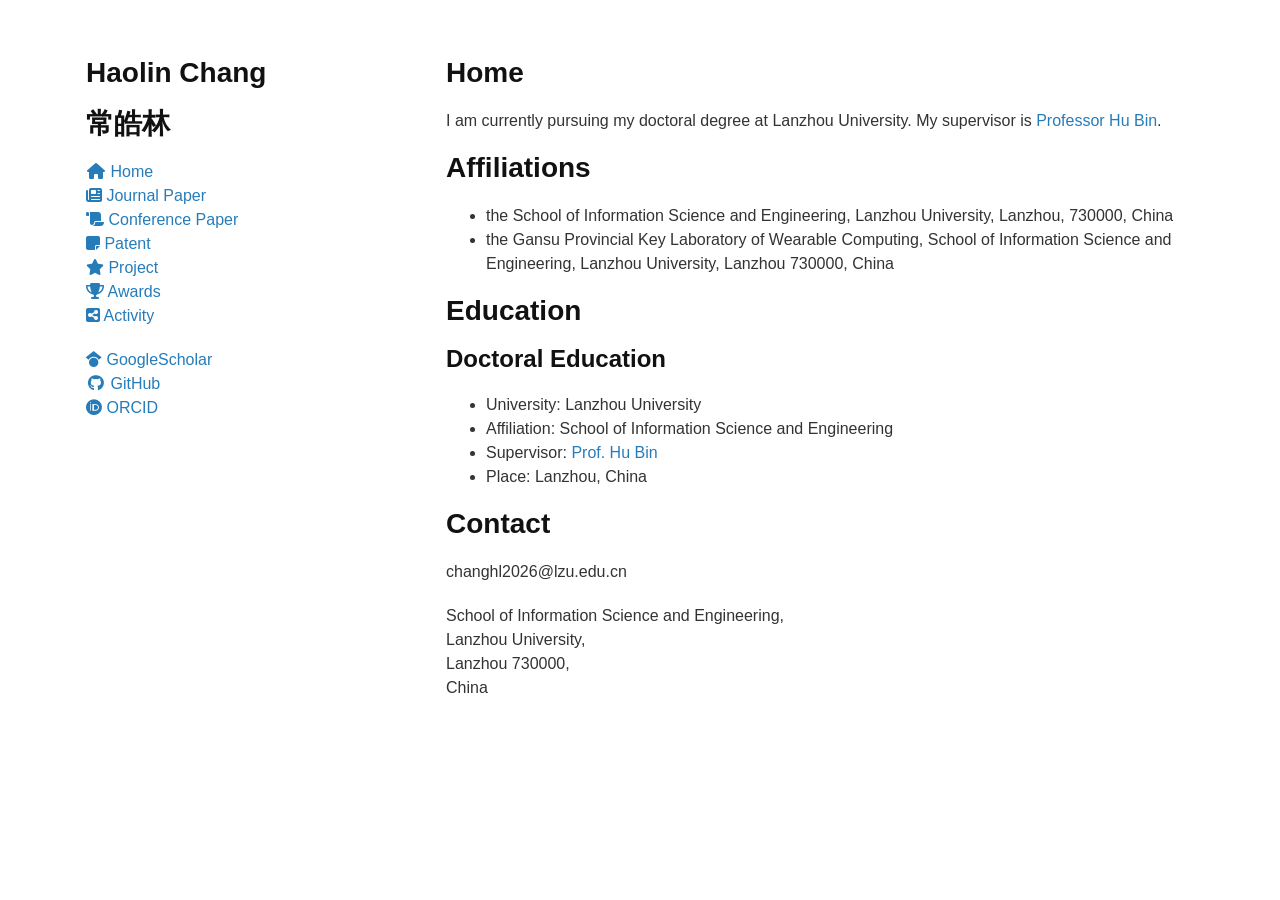
<file: index.html>
<!doctype html>
<html lang="en-US">
  <head>
    <meta charset="utf-8">
    <meta http-equiv="X-UA-Compatible" content="chrome=1">

    <title>Home | Haolin Chang</title>
    <meta name="description" content="My Home Page">
    <meta name="viewport" content="width=device-width">

    <link rel="stylesheet" href="assets/css/style.css">
    <link rel="stylesheet" href="https://cdnjs.cloudflare.com/ajax/libs/font-awesome/6.5.2/css/all.min.css">
  </head>
  <body>
    <div class="wrapper">
      <header>
        <div class="title">
          <h1><a class="nohover" href="index.html">Haolin Chang</a></h1>
          <h1><a class="nohover" href="index.html">常皓林</a></h1>
        </div>

        <!-- TODO: 如需在侧边栏显示导师/单位信息,取消下面注释并替换为你的真实信息 -->
        <!--
        <div class="author-info">
          <p class="author-names">
            Supervisor:<a href="https://导师主页链接">导师姓名</a>
          </p>
          <p class="author-affiliations">
            <a href="https://实验室主页链接">实验室英文全称,<br>所属单位,<br>China</a><br><br>
            <a href="https://学院主页链接">学院英文名称,<br>学校英文名称,<br>China</a>
          </p>
        </div>
        -->

        <input id="main-menu-checkbox" class="main-menu-checkbox" type="checkbox">
        <label for="main-menu-checkbox" class="menu-toggle"><i class="fas fa-bars fa-fw"></i></label>
        <nav class="main-menu" role="navigation">
          <label for="main-menu-checkbox" class="main-menu-close"><i class="fas fa-times fa-fw"></i></label>
          <div class="subpage-links">
            <a class="icon-link" href="index.html"><div class="link-button"><i class="fas fa-home fa-fw"></i><span class="icon-text">&nbsp;Home</span></div></a>
            <a class="icon-link" href="journal.html"><div class="link-button"><i class="fa-solid fa-newspaper"></i><span class="icon-text">&nbsp;Journal Paper</span></div></a>
            <a class="icon-link" href="conference.html"><div class="link-button"><i class="fa-solid fa-scroll"></i><span class="icon-text">&nbsp;Conference Paper</span></div></a>
            <a class="icon-link" href="patent.html"><div class="link-button"><i class="fa-solid fa-note-sticky"></i><span class="icon-text">&nbsp;Patent</span></div></a>
            <a class="icon-link" href="project.html"><div class="link-button"><i class="fa-solid fa-star"></i><span class="icon-text">&nbsp;Project</span></div></a>
            <a class="icon-link" href="award.html"><div class="link-button"><i class="fa-solid fa-trophy"></i><span class="icon-text">&nbsp;Awards</span></div></a>
            <a class="icon-link" href="activity.html"><div class="link-button"><i class="fa-solid fa-square-share-nodes"></i><span class="icon-text">&nbsp;Activity</span></div></a>
          </div>

          <div class="external-links">
            <!-- TODO: 替换为你的 Google Scholar 主页链接 -->
            <a class="icon-link" href="#"><div class="link-button"><i class="fa-brands fa-google-scholar"></i><span class="icon-text">&nbsp;GoogleScholar</span></div></a>
            <a class="icon-link" href="https://github.com/Aurora-cc99"><div class="link-button"><i class="fab fa-github fa-fw"></i><span class="icon-text">&nbsp;GitHub</span></div></a>
            <a class="icon-link" href="https://orcid.org/0009-0004-9969-9006"><div class="link-button"><i class="fa-brands fa-orcid"></i><span class="icon-text">&nbsp;ORCID</span></div></a>
          </div>
        </nav>
      </header>
      <section>

      <h1 id="home">Home</h1>

      <p>I am currently pursuing my doctoral degree at Lanzhou University. My supervisor is <a href="https://uais.lzu.edu.cn/?p=959">Professor Hu Bin</a>.</p>

      <h1 id="affiliations">Affiliations</h1>

      <ul>
        <li>the School of Information Science and Engineering, Lanzhou University, Lanzhou, 730000, China</li>
        <li>the Gansu Provincial Key Laboratory of Wearable Computing, School of Information Science and Engineering, Lanzhou University, Lanzhou 730000, China</li>
      </ul>

      <h1 id="education">Education</h1>

      <h2 id="doctoral-education">Doctoral Education</h2>
      <ul>
        <li>University: Lanzhou University</li>
        <li>Affiliation: School of Information Science and Engineering</li>
        <li>Supervisor: <a href="https://uais.lzu.edu.cn/?p=959">Prof. Hu Bin</a></li>
        <li>Place: Lanzhou, China</li>
      </ul>

      <h1 id="contact">Contact</h1>
      <p>changhl2026@lzu.edu.cn</p>

      <p>School of Information Science and Engineering,<br>
      Lanzhou University,<br>
      Lanzhou 730000,<br>
      China</p>

      </section>
    </div>
    <script src="assets/js/scale.fix.js"></script>
  </body>
</html>
</file>
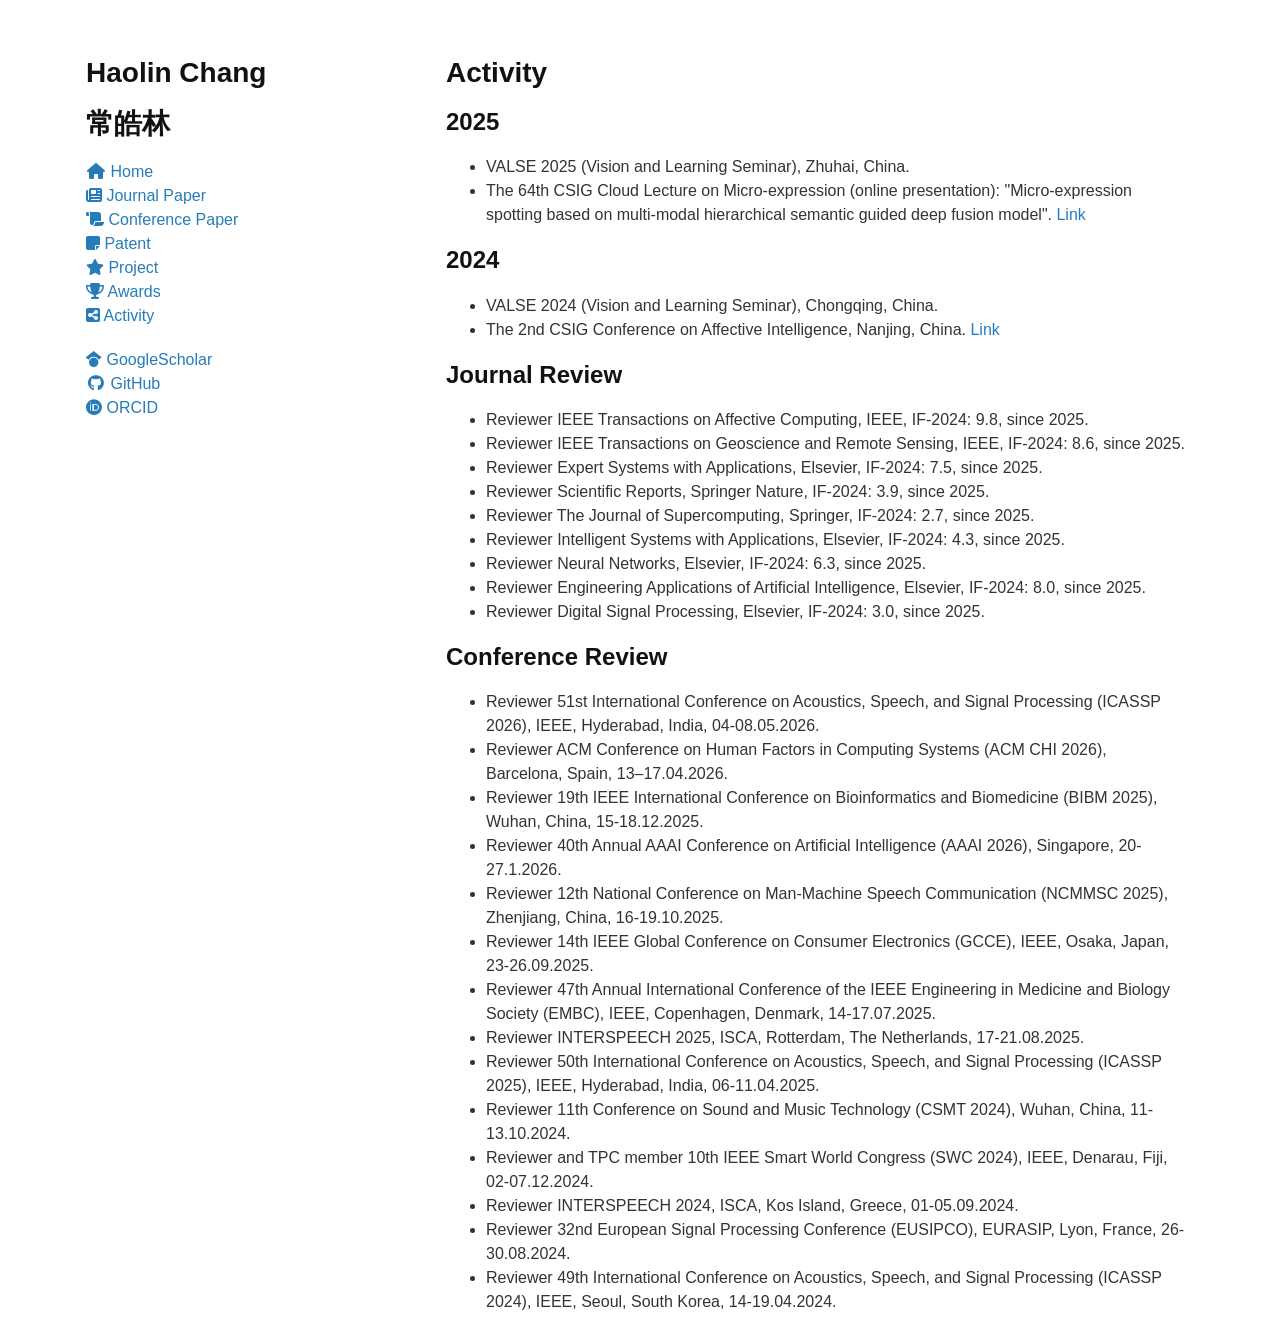
<file: activity.html>
<!doctype html>
<html lang="en-US">
  <head>
    <meta charset="utf-8">
    <meta http-equiv="X-UA-Compatible" content="chrome=1">

    <title>Activity | Haolin Chang</title>
    <meta name="description" content="My Home Page">
    <meta name="viewport" content="width=device-width">

    <link rel="stylesheet" href="assets/css/style.css">
    <link rel="stylesheet" href="https://cdnjs.cloudflare.com/ajax/libs/font-awesome/6.5.2/css/all.min.css">
  </head>
  <body>
    <div class="wrapper">
      <header>
        <div class="title">
          <h1><a class="nohover" href="index.html">Haolin Chang</a></h1>
          <h1><a class="nohover" href="index.html">常皓林</a></h1>
        </div>

        <input id="main-menu-checkbox" class="main-menu-checkbox" type="checkbox">
        <label for="main-menu-checkbox" class="menu-toggle"><i class="fas fa-bars fa-fw"></i></label>
        <nav class="main-menu" role="navigation">
          <label for="main-menu-checkbox" class="main-menu-close"><i class="fas fa-times fa-fw"></i></label>
          <div class="subpage-links">
            <a class="icon-link" href="index.html"><div class="link-button"><i class="fas fa-home fa-fw"></i><span class="icon-text">&nbsp;Home</span></div></a>
            <a class="icon-link" href="journal.html"><div class="link-button"><i class="fa-solid fa-newspaper"></i><span class="icon-text">&nbsp;Journal Paper</span></div></a>
            <a class="icon-link" href="conference.html"><div class="link-button"><i class="fa-solid fa-scroll"></i><span class="icon-text">&nbsp;Conference Paper</span></div></a>
            <a class="icon-link" href="patent.html"><div class="link-button"><i class="fa-solid fa-note-sticky"></i><span class="icon-text">&nbsp;Patent</span></div></a>
            <a class="icon-link" href="project.html"><div class="link-button"><i class="fa-solid fa-star"></i><span class="icon-text">&nbsp;Project</span></div></a>
            <a class="icon-link" href="award.html"><div class="link-button"><i class="fa-solid fa-trophy"></i><span class="icon-text">&nbsp;Awards</span></div></a>
            <a class="icon-link" href="activity.html"><div class="link-button"><i class="fa-solid fa-square-share-nodes"></i><span class="icon-text">&nbsp;Activity</span></div></a>
          </div>

          <div class="external-links">
            <!-- TODO: 替换为你的 Google Scholar 主页链接 -->
            <a class="icon-link" href="#"><div class="link-button"><i class="fa-brands fa-google-scholar"></i><span class="icon-text">&nbsp;GoogleScholar</span></div></a>
            <a class="icon-link" href="https://github.com/Aurora-cc99"><div class="link-button"><i class="fab fa-github fa-fw"></i><span class="icon-text">&nbsp;GitHub</span></div></a>
            <a class="icon-link" href="https://orcid.org/0009-0004-9969-9006"><div class="link-button"><i class="fa-brands fa-orcid"></i><span class="icon-text">&nbsp;ORCID</span></div></a>
          </div>
        </nav>
      </header>
      <section>

      <h1 id="activity">Activity</h1>

      <h2 id="2025">2025</h2>
      <ul>
        <li>VALSE 2025 (Vision and Learning Seminar), Zhuhai, China.</li>
        <li>The 64th CSIG Cloud Lecture on Micro-expression (online presentation): "Micro-expression spotting based on multi-modal hierarchical semantic guided deep fusion model". <a href="https://www.csig.org.cn/22/202506/52625.html">Link</a></li>
      </ul>

      <h2 id="2024">2024</h2>
      <ul>
        <li>VALSE 2024 (Vision and Learning Seminar), Chongqing, China.</li>
        <li>The 2nd CSIG Conference on Affective Intelligence, Nanjing, China. <a href="https://www.csig.org.cn/22/202411/52217.html">Link</a></li>
      </ul>

      <h2 id="journal-review">Journal Review</h2>
      <ul>
        <li>Reviewer IEEE Transactions on Affective Computing, IEEE, IF-2024: 9.8, since 2025.</li>
        <li>Reviewer IEEE Transactions on Geoscience and Remote Sensing, IEEE, IF-2024: 8.6, since 2025.</li>
        <li>Reviewer Expert Systems with Applications, Elsevier, IF-2024: 7.5, since 2025.</li>
        <li>Reviewer Scientific Reports, Springer Nature, IF-2024: 3.9, since 2025.</li>
        <li>Reviewer The Journal of Supercomputing, Springer, IF-2024: 2.7, since 2025.</li>
        <li>Reviewer Intelligent Systems with Applications, Elsevier, IF-2024: 4.3, since 2025.</li>
        <li>Reviewer Neural Networks, Elsevier, IF-2024: 6.3, since 2025.</li>
        <li>Reviewer Engineering Applications of Artificial Intelligence, Elsevier, IF-2024: 8.0, since 2025.</li>
        <li>Reviewer Digital Signal Processing, Elsevier, IF-2024: 3.0, since 2025.</li>
      </ul>

      <h2 id="conference-review">Conference Review</h2>
      <ul>
        <li>Reviewer 51st International Conference on Acoustics, Speech, and Signal Processing (ICASSP 2026), IEEE, Hyderabad, India, 04-08.05.2026.</li>
        <li>Reviewer ACM Conference on Human Factors in Computing Systems (ACM CHI 2026), Barcelona, Spain, 13–17.04.2026.</li>
        <li>Reviewer 19th IEEE International Conference on Bioinformatics and Biomedicine (BIBM 2025), Wuhan, China, 15-18.12.2025.</li>
        <li>Reviewer 40th Annual AAAI Conference on Artificial Intelligence (AAAI 2026), Singapore, 20-27.1.2026.</li>
        <li>Reviewer 12th National Conference on Man-Machine Speech Communication (NCMMSC 2025), Zhenjiang, China, 16-19.10.2025.</li>
        <li>Reviewer 14th IEEE Global Conference on Consumer Electronics (GCCE), IEEE, Osaka, Japan, 23-26.09.2025.</li>
        <li>Reviewer 47th Annual International Conference of the IEEE Engineering in Medicine and Biology Society (EMBC), IEEE, Copenhagen, Denmark, 14-17.07.2025.</li>
        <li>Reviewer INTERSPEECH 2025, ISCA, Rotterdam, The Netherlands, 17-21.08.2025.</li>
        <li>Reviewer 50th International Conference on Acoustics, Speech, and Signal Processing (ICASSP 2025), IEEE, Hyderabad, India, 06-11.04.2025.</li>
        <li>Reviewer 11th Conference on Sound and Music Technology (CSMT 2024), Wuhan, China, 11-13.10.2024.</li>
        <li>Reviewer and TPC member 10th IEEE Smart World Congress (SWC 2024), IEEE, Denarau, Fiji, 02-07.12.2024.</li>
        <li>Reviewer INTERSPEECH 2024, ISCA, Kos Island, Greece, 01-05.09.2024.</li>
        <li>Reviewer 32nd European Signal Processing Conference (EUSIPCO), EURASIP, Lyon, France, 26-30.08.2024.</li>
        <li>Reviewer 49th International Conference on Acoustics, Speech, and Signal Processing (ICASSP 2024), IEEE, Seoul, South Korea, 14-19.04.2024.</li>
      </ul>

      </section>
    </div>
    <script src="assets/js/scale.fix.js"></script>
  </body>
</html>
</file>
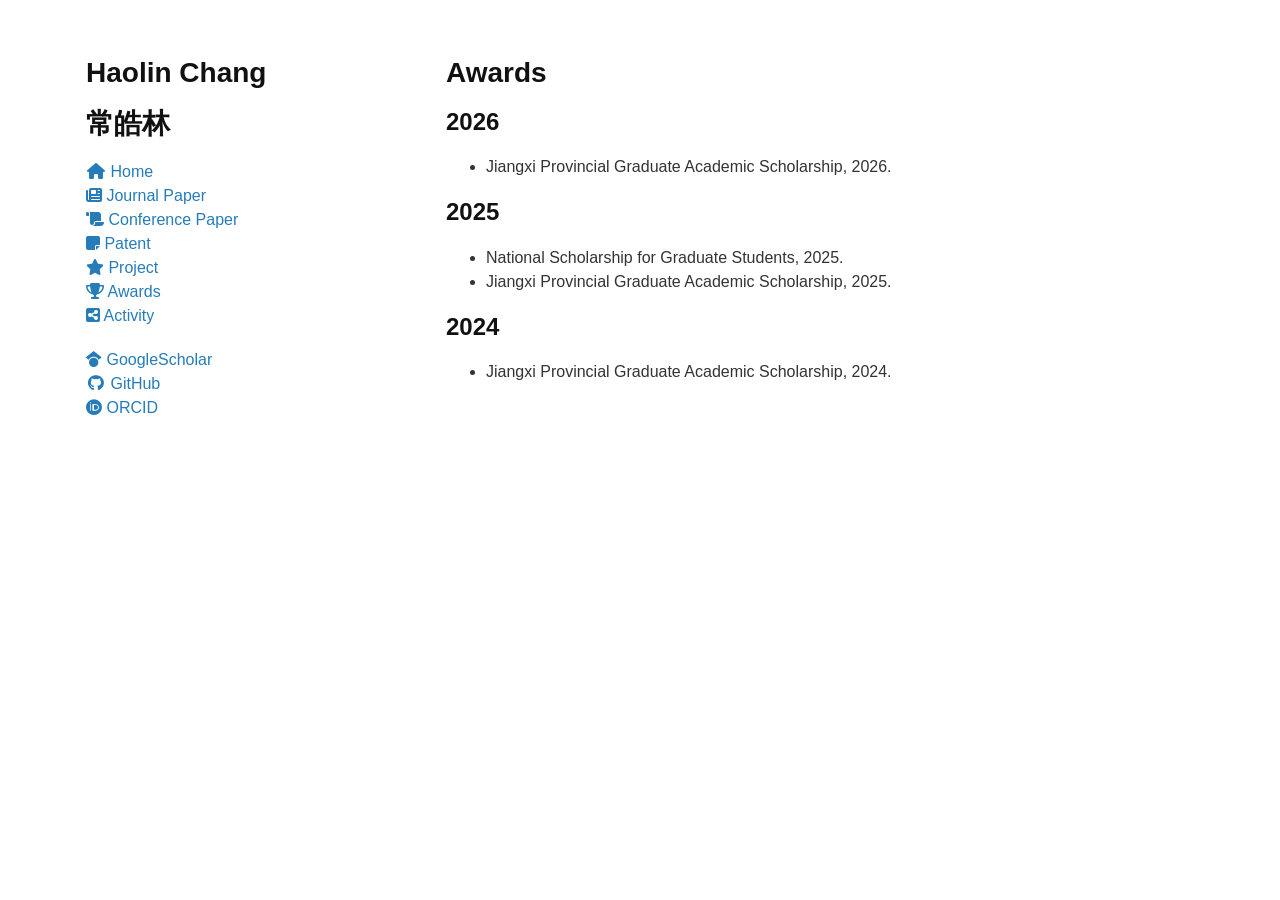
<file: award.html>
<!doctype html>
<html lang="en-US">
  <head>
    <meta charset="utf-8">
    <meta http-equiv="X-UA-Compatible" content="chrome=1">

    <title>Awards | Haolin Chang</title>
    <meta name="description" content="My Home Page">
    <meta name="viewport" content="width=device-width">

    <link rel="stylesheet" href="assets/css/style.css">
    <link rel="stylesheet" href="https://cdnjs.cloudflare.com/ajax/libs/font-awesome/6.5.2/css/all.min.css">
  </head>
  <body>
    <div class="wrapper">
      <header>
        <div class="title">
          <h1><a class="nohover" href="index.html">Haolin Chang</a></h1>
          <h1><a class="nohover" href="index.html">常皓林</a></h1>
        </div>

        <input id="main-menu-checkbox" class="main-menu-checkbox" type="checkbox">
        <label for="main-menu-checkbox" class="menu-toggle"><i class="fas fa-bars fa-fw"></i></label>
        <nav class="main-menu" role="navigation">
          <label for="main-menu-checkbox" class="main-menu-close"><i class="fas fa-times fa-fw"></i></label>
          <div class="subpage-links">
            <a class="icon-link" href="index.html"><div class="link-button"><i class="fas fa-home fa-fw"></i><span class="icon-text">&nbsp;Home</span></div></a>
            <a class="icon-link" href="journal.html"><div class="link-button"><i class="fa-solid fa-newspaper"></i><span class="icon-text">&nbsp;Journal Paper</span></div></a>
            <a class="icon-link" href="conference.html"><div class="link-button"><i class="fa-solid fa-scroll"></i><span class="icon-text">&nbsp;Conference Paper</span></div></a>
            <a class="icon-link" href="patent.html"><div class="link-button"><i class="fa-solid fa-note-sticky"></i><span class="icon-text">&nbsp;Patent</span></div></a>
            <a class="icon-link" href="project.html"><div class="link-button"><i class="fa-solid fa-star"></i><span class="icon-text">&nbsp;Project</span></div></a>
            <a class="icon-link" href="award.html"><div class="link-button"><i class="fa-solid fa-trophy"></i><span class="icon-text">&nbsp;Awards</span></div></a>
            <a class="icon-link" href="activity.html"><div class="link-button"><i class="fa-solid fa-square-share-nodes"></i><span class="icon-text">&nbsp;Activity</span></div></a>
          </div>

          <div class="external-links">
            <!-- TODO: 替换为你的 Google Scholar 主页链接 -->
            <a class="icon-link" href="#"><div class="link-button"><i class="fa-brands fa-google-scholar"></i><span class="icon-text">&nbsp;GoogleScholar</span></div></a>
            <a class="icon-link" href="https://github.com/Aurora-cc99"><div class="link-button"><i class="fab fa-github fa-fw"></i><span class="icon-text">&nbsp;GitHub</span></div></a>
            <a class="icon-link" href="https://orcid.org/0009-0004-9969-9006"><div class="link-button"><i class="fa-brands fa-orcid"></i><span class="icon-text">&nbsp;ORCID</span></div></a>
          </div>
        </nav>
      </header>
      <section>

      <h1 id="awards">Awards</h1>

      <h2 id="2026">2026</h2>
      <ul>
        <li>Jiangxi Provincial Graduate Academic Scholarship, 2026.</li>
      </ul>

      <h2 id="2025">2025</h2>
      <ul>
        <li>National Scholarship for Graduate Students, 2025.</li>
        <li>Jiangxi Provincial Graduate Academic Scholarship, 2025.</li>
      </ul>

      <h2 id="2024">2024</h2>
      <ul>
        <li>Jiangxi Provincial Graduate Academic Scholarship, 2024.</li>
      </ul>

      </section>
    </div>
    <script src="assets/js/scale.fix.js"></script>
  </body>
</html>
</file>
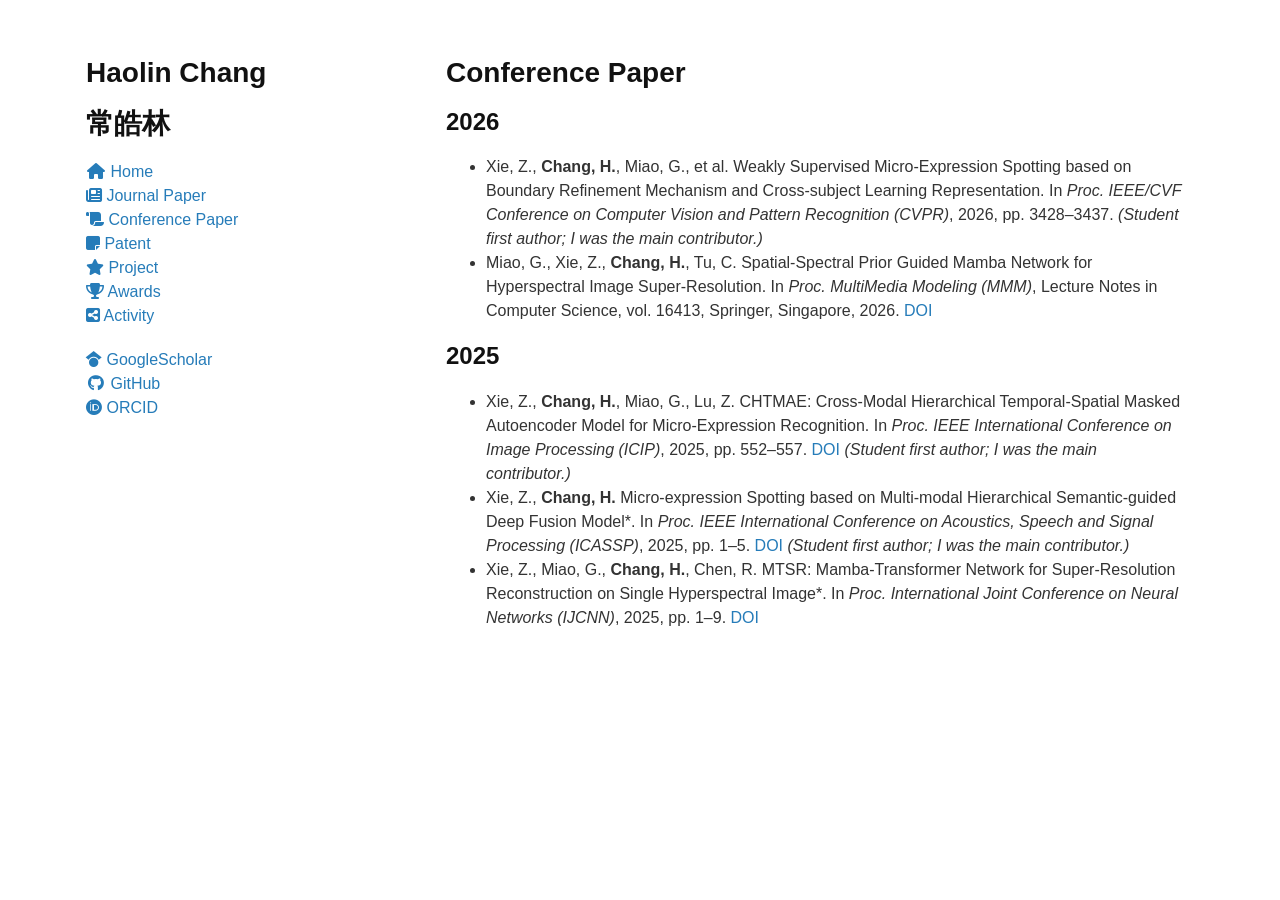
<file: conference.html>
<!doctype html>
<html lang="en-US">
  <head>
    <meta charset="utf-8">
    <meta http-equiv="X-UA-Compatible" content="chrome=1">

    <title>Conference Paper | Haolin Chang</title>
    <meta name="description" content="My Home Page">
    <meta name="viewport" content="width=device-width">

    <link rel="stylesheet" href="assets/css/style.css">
    <link rel="stylesheet" href="https://cdnjs.cloudflare.com/ajax/libs/font-awesome/6.5.2/css/all.min.css">
  </head>
  <body>
    <div class="wrapper">
      <header>
        <div class="title">
          <h1><a class="nohover" href="index.html">Haolin Chang</a></h1>
          <h1><a class="nohover" href="index.html">常皓林</a></h1>
        </div>

        <input id="main-menu-checkbox" class="main-menu-checkbox" type="checkbox">
        <label for="main-menu-checkbox" class="menu-toggle"><i class="fas fa-bars fa-fw"></i></label>
        <nav class="main-menu" role="navigation">
          <label for="main-menu-checkbox" class="main-menu-close"><i class="fas fa-times fa-fw"></i></label>
          <div class="subpage-links">
            <a class="icon-link" href="index.html"><div class="link-button"><i class="fas fa-home fa-fw"></i><span class="icon-text">&nbsp;Home</span></div></a>
            <a class="icon-link" href="journal.html"><div class="link-button"><i class="fa-solid fa-newspaper"></i><span class="icon-text">&nbsp;Journal Paper</span></div></a>
            <a class="icon-link" href="conference.html"><div class="link-button"><i class="fa-solid fa-scroll"></i><span class="icon-text">&nbsp;Conference Paper</span></div></a>
            <a class="icon-link" href="patent.html"><div class="link-button"><i class="fa-solid fa-note-sticky"></i><span class="icon-text">&nbsp;Patent</span></div></a>
            <a class="icon-link" href="project.html"><div class="link-button"><i class="fa-solid fa-star"></i><span class="icon-text">&nbsp;Project</span></div></a>
            <a class="icon-link" href="award.html"><div class="link-button"><i class="fa-solid fa-trophy"></i><span class="icon-text">&nbsp;Awards</span></div></a>
            <a class="icon-link" href="activity.html"><div class="link-button"><i class="fa-solid fa-square-share-nodes"></i><span class="icon-text">&nbsp;Activity</span></div></a>
          </div>

          <div class="external-links">
            <!-- TODO: 替换为你的 Google Scholar 主页链接 -->
            <a class="icon-link" href="#"><div class="link-button"><i class="fa-brands fa-google-scholar"></i><span class="icon-text">&nbsp;GoogleScholar</span></div></a>
            <a class="icon-link" href="https://github.com/Aurora-cc99"><div class="link-button"><i class="fab fa-github fa-fw"></i><span class="icon-text">&nbsp;GitHub</span></div></a>
            <a class="icon-link" href="https://orcid.org/0009-0004-9969-9006"><div class="link-button"><i class="fa-brands fa-orcid"></i><span class="icon-text">&nbsp;ORCID</span></div></a>
          </div>
        </nav>
      </header>
      <section>

      <h1 id="conference-paper">Conference Paper</h1>

      <h2 id="2026">2026</h2>
      <ul>
        <li>Xie, Z., <strong>Chang, H.</strong>, Miao, G., et al. Weakly Supervised Micro-Expression Spotting based on Boundary Refinement Mechanism and Cross-subject Learning Representation. In <i>Proc. IEEE/CVF Conference on Computer Vision and Pattern Recognition (CVPR)</i>, 2026, pp. 3428–3437. <i>(Student first author; I was the main contributor.)</i></li>
        <li>Miao, G., Xie, Z., <strong>Chang, H.</strong>, Tu, C. Spatial-Spectral Prior Guided Mamba Network for Hyperspectral Image Super-Resolution. In <i>Proc. MultiMedia Modeling (MMM)</i>, Lecture Notes in Computer Science, vol. 16413, Springer, Singapore, 2026. <a href="https://doi.org/10.1007/978-981-95-6957-1_34">DOI</a></li>
      </ul>

      <h2 id="2025">2025</h2>
      <ul>
        <li>Xie, Z., <strong>Chang, H.</strong>, Miao, G., Lu, Z. CHTMAE: Cross-Modal Hierarchical Temporal-Spatial Masked Autoencoder Model for Micro-Expression Recognition. In <i>Proc. IEEE International Conference on Image Processing (ICIP)</i>, 2025, pp. 552–557. <a href="https://doi.org/10.1109/ICIP55913.2025.11084644">DOI</a> <i>(Student first author; I was the main contributor.)</i></li>
        <li>Xie, Z., <strong>Chang, H.</strong> Micro-expression Spotting based on Multi-modal Hierarchical Semantic-guided Deep Fusion Model*. In <i>Proc. IEEE International Conference on Acoustics, Speech and Signal Processing (ICASSP)</i>, 2025, pp. 1–5. <a href="https://doi.org/10.1109/ICASSP49660.2025.10888501">DOI</a> <i>(Student first author; I was the main contributor.)</i></li>
        <li>Xie, Z., Miao, G., <strong>Chang, H.</strong>, Chen, R. MTSR: Mamba-Transformer Network for Super-Resolution Reconstruction on Single Hyperspectral Image*. In <i>Proc. International Joint Conference on Neural Networks (IJCNN)</i>, 2025, pp. 1–9. <a href="https://doi.org/10.1109/IJCNN64981.2025.11229276">DOI</a></li>
      </ul>

      </section>
    </div>
    <script src="assets/js/scale.fix.js"></script>
  </body>
</html>
</file>
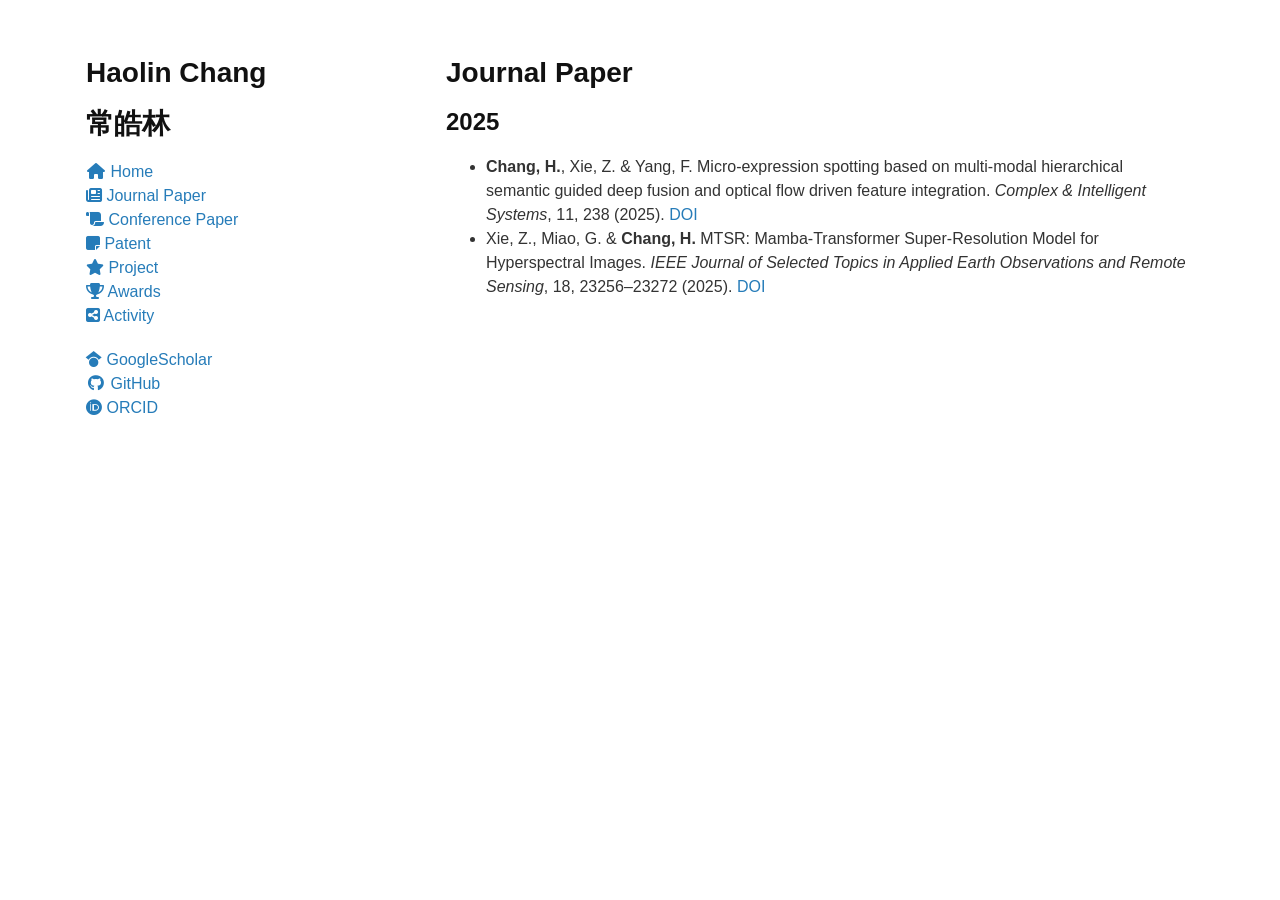
<file: journal.html>
<!doctype html>
<html lang="en-US">
  <head>
    <meta charset="utf-8">
    <meta http-equiv="X-UA-Compatible" content="chrome=1">

    <title>Journal Paper | Haolin Chang</title>
    <meta name="description" content="My Home Page">
    <meta name="viewport" content="width=device-width">

    <link rel="stylesheet" href="assets/css/style.css">
    <link rel="stylesheet" href="https://cdnjs.cloudflare.com/ajax/libs/font-awesome/6.5.2/css/all.min.css">
  </head>
  <body>
    <div class="wrapper">
      <header>
        <div class="title">
          <h1><a class="nohover" href="index.html">Haolin Chang</a></h1>
          <h1><a class="nohover" href="index.html">常皓林</a></h1>
        </div>

        <input id="main-menu-checkbox" class="main-menu-checkbox" type="checkbox">
        <label for="main-menu-checkbox" class="menu-toggle"><i class="fas fa-bars fa-fw"></i></label>
        <nav class="main-menu" role="navigation">
          <label for="main-menu-checkbox" class="main-menu-close"><i class="fas fa-times fa-fw"></i></label>
          <div class="subpage-links">
            <a class="icon-link" href="index.html"><div class="link-button"><i class="fas fa-home fa-fw"></i><span class="icon-text">&nbsp;Home</span></div></a>
            <a class="icon-link" href="journal.html"><div class="link-button"><i class="fa-solid fa-newspaper"></i><span class="icon-text">&nbsp;Journal Paper</span></div></a>
            <a class="icon-link" href="conference.html"><div class="link-button"><i class="fa-solid fa-scroll"></i><span class="icon-text">&nbsp;Conference Paper</span></div></a>
            <a class="icon-link" href="patent.html"><div class="link-button"><i class="fa-solid fa-note-sticky"></i><span class="icon-text">&nbsp;Patent</span></div></a>
            <a class="icon-link" href="project.html"><div class="link-button"><i class="fa-solid fa-star"></i><span class="icon-text">&nbsp;Project</span></div></a>
            <a class="icon-link" href="award.html"><div class="link-button"><i class="fa-solid fa-trophy"></i><span class="icon-text">&nbsp;Awards</span></div></a>
            <a class="icon-link" href="activity.html"><div class="link-button"><i class="fa-solid fa-square-share-nodes"></i><span class="icon-text">&nbsp;Activity</span></div></a>
          </div>

          <div class="external-links">
            <!-- TODO: 替换为你的 Google Scholar 主页链接 -->
            <a class="icon-link" href="#"><div class="link-button"><i class="fa-brands fa-google-scholar"></i><span class="icon-text">&nbsp;GoogleScholar</span></div></a>
            <a class="icon-link" href="https://github.com/Aurora-cc99"><div class="link-button"><i class="fab fa-github fa-fw"></i><span class="icon-text">&nbsp;GitHub</span></div></a>
            <a class="icon-link" href="https://orcid.org/0009-0004-9969-9006"><div class="link-button"><i class="fa-brands fa-orcid"></i><span class="icon-text">&nbsp;ORCID</span></div></a>
          </div>
        </nav>
      </header>
      <section>

      <h1 id="journal-paper">Journal Paper</h1>

      <h2 id="2025">2025</h2>
      <ul>
        <li><strong>Chang, H.</strong>, Xie, Z. & Yang, F. Micro-expression spotting based on multi-modal hierarchical semantic guided deep fusion and optical flow driven feature integration. <i>Complex & Intelligent Systems</i>, 11, 238 (2025). <a href="https://doi.org/10.1007/s40747-025-01855-3">DOI</a></li>
        <li>Xie, Z., Miao, G. & <strong>Chang, H.</strong> MTSR: Mamba-Transformer Super-Resolution Model for Hyperspectral Images. <i>IEEE Journal of Selected Topics in Applied Earth Observations and Remote Sensing</i>, 18, 23256–23272 (2025). <a href="https://doi.org/10.1109/JSTARS.2025.3607977">DOI</a></li>
      </ul>

      </section>
    </div>
    <script src="assets/js/scale.fix.js"></script>
  </body>
</html>
</file>
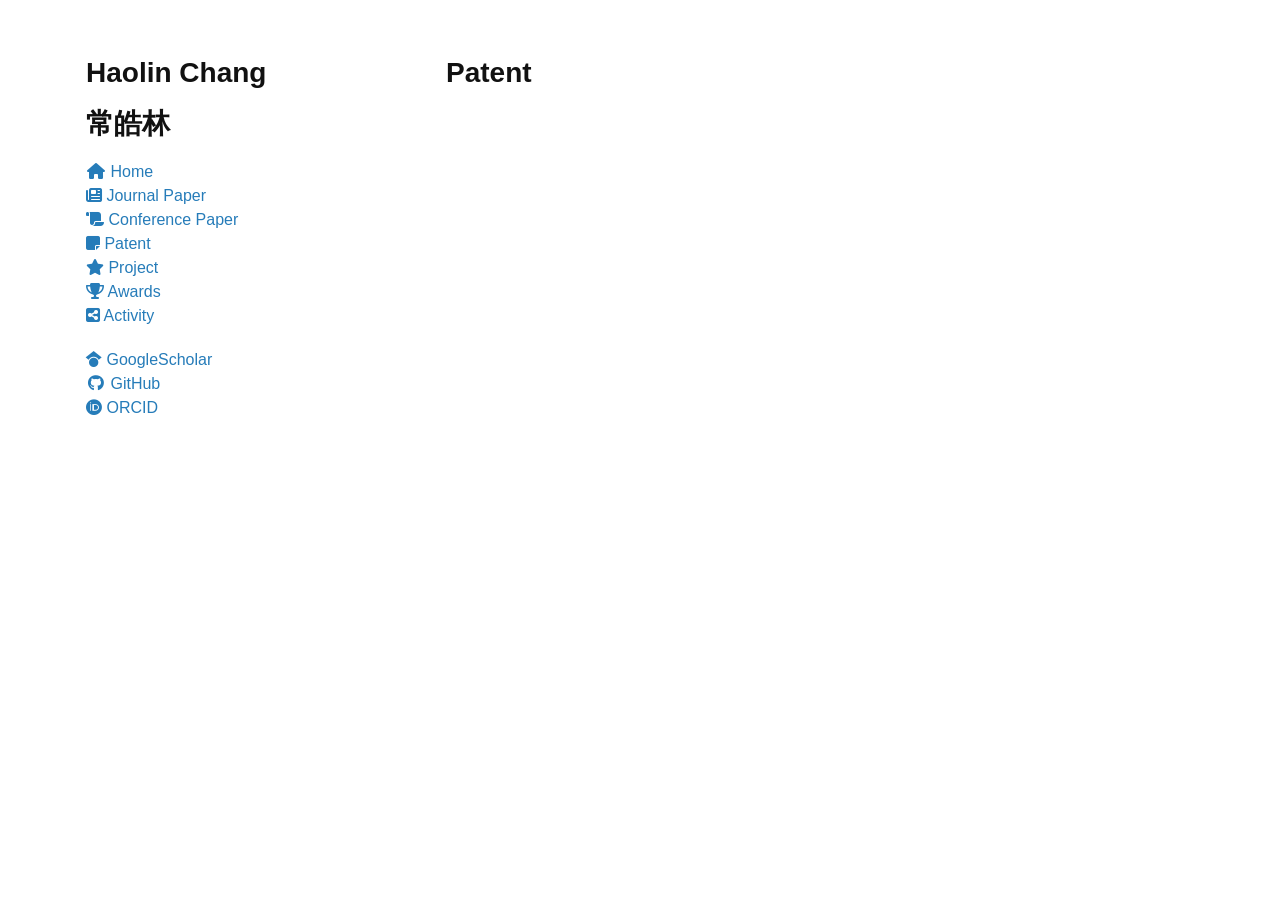
<file: patent.html>
<!doctype html>
<html lang="en-US">
  <head>
    <meta charset="utf-8">
    <meta http-equiv="X-UA-Compatible" content="chrome=1">

    <title>Patent | Haolin Chang</title>
    <meta name="description" content="My Home Page">
    <meta name="viewport" content="width=device-width">

    <link rel="stylesheet" href="assets/css/style.css">
    <link rel="stylesheet" href="https://cdnjs.cloudflare.com/ajax/libs/font-awesome/6.5.2/css/all.min.css">
  </head>
  <body>
    <div class="wrapper">
      <header>
        <div class="title">
          <h1><a class="nohover" href="index.html">Haolin Chang</a></h1>
          <h1><a class="nohover" href="index.html">常皓林</a></h1>
        </div>

        <input id="main-menu-checkbox" class="main-menu-checkbox" type="checkbox">
        <label for="main-menu-checkbox" class="menu-toggle"><i class="fas fa-bars fa-fw"></i></label>
        <nav class="main-menu" role="navigation">
          <label for="main-menu-checkbox" class="main-menu-close"><i class="fas fa-times fa-fw"></i></label>
          <div class="subpage-links">
            <a class="icon-link" href="index.html"><div class="link-button"><i class="fas fa-home fa-fw"></i><span class="icon-text">&nbsp;Home</span></div></a>
            <a class="icon-link" href="journal.html"><div class="link-button"><i class="fa-solid fa-newspaper"></i><span class="icon-text">&nbsp;Journal Paper</span></div></a>
            <a class="icon-link" href="conference.html"><div class="link-button"><i class="fa-solid fa-scroll"></i><span class="icon-text">&nbsp;Conference Paper</span></div></a>
            <a class="icon-link" href="patent.html"><div class="link-button"><i class="fa-solid fa-note-sticky"></i><span class="icon-text">&nbsp;Patent</span></div></a>
            <a class="icon-link" href="project.html"><div class="link-button"><i class="fa-solid fa-star"></i><span class="icon-text">&nbsp;Project</span></div></a>
            <a class="icon-link" href="award.html"><div class="link-button"><i class="fa-solid fa-trophy"></i><span class="icon-text">&nbsp;Awards</span></div></a>
            <a class="icon-link" href="activity.html"><div class="link-button"><i class="fa-solid fa-square-share-nodes"></i><span class="icon-text">&nbsp;Activity</span></div></a>
          </div>

          <div class="external-links">
            <!-- TODO: 替换为你的 Google Scholar 主页链接 -->
            <a class="icon-link" href="#"><div class="link-button"><i class="fa-brands fa-google-scholar"></i><span class="icon-text">&nbsp;GoogleScholar</span></div></a>
            <a class="icon-link" href="https://github.com/Aurora-cc99"><div class="link-button"><i class="fab fa-github fa-fw"></i><span class="icon-text">&nbsp;GitHub</span></div></a>
            <a class="icon-link" href="https://orcid.org/0009-0004-9969-9006"><div class="link-button"><i class="fa-brands fa-orcid"></i><span class="icon-text">&nbsp;ORCID</span></div></a>
          </div>
        </nav>
      </header>
      <section>

      <h1 id="patent">Patent</h1>

      </section>
    </div>
    <script src="assets/js/scale.fix.js"></script>
  </body>
</html>
</file>
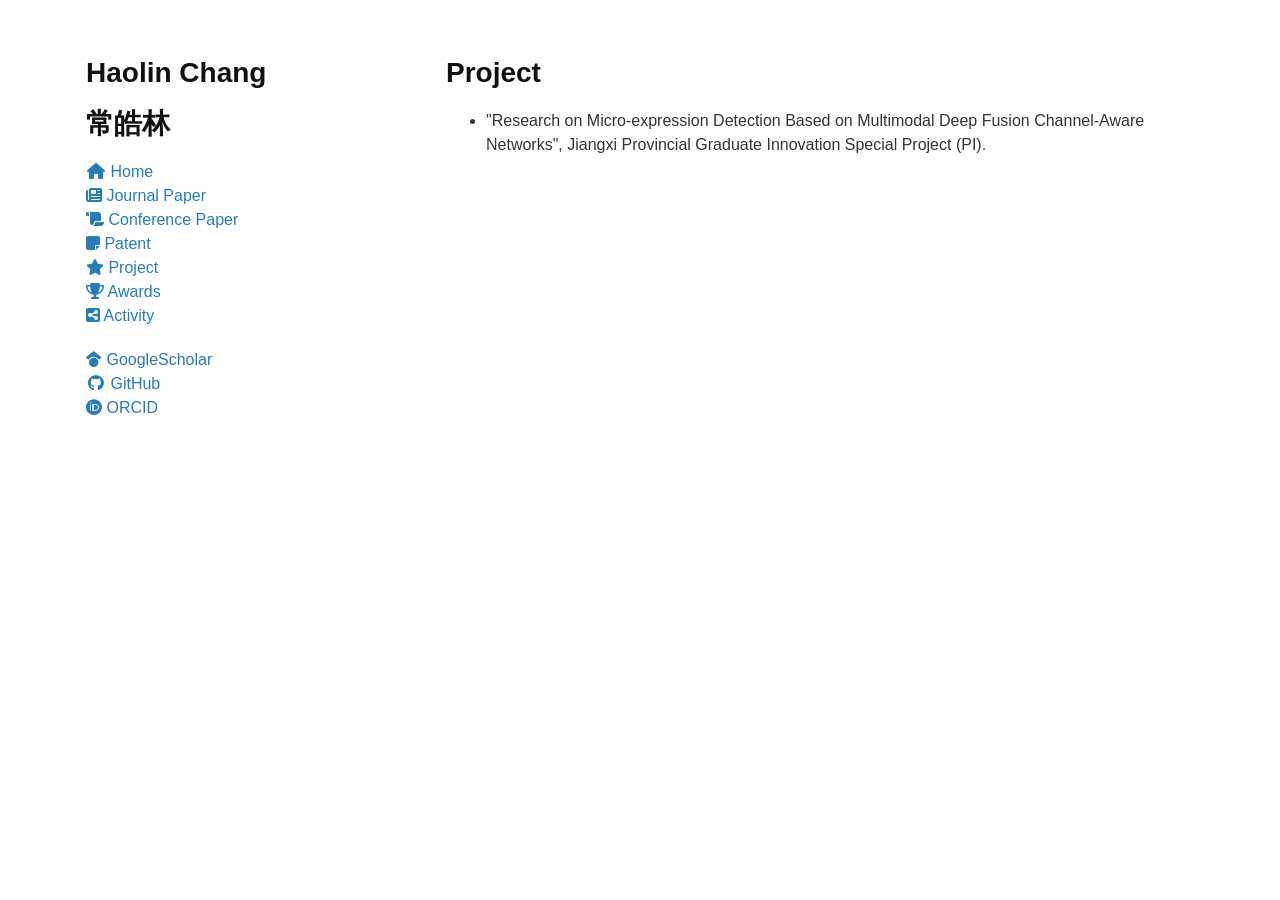
<file: project.html>
<!doctype html>
<html lang="en-US">
  <head>
    <meta charset="utf-8">
    <meta http-equiv="X-UA-Compatible" content="chrome=1">

    <title>Project | Haolin Chang</title>
    <meta name="description" content="My Home Page">
    <meta name="viewport" content="width=device-width">

    <link rel="stylesheet" href="assets/css/style.css">
    <link rel="stylesheet" href="https://cdnjs.cloudflare.com/ajax/libs/font-awesome/6.5.2/css/all.min.css">
  </head>
  <body>
    <div class="wrapper">
      <header>
        <div class="title">
          <h1><a class="nohover" href="index.html">Haolin Chang</a></h1>
          <h1><a class="nohover" href="index.html">常皓林</a></h1>
        </div>

        <input id="main-menu-checkbox" class="main-menu-checkbox" type="checkbox">
        <label for="main-menu-checkbox" class="menu-toggle"><i class="fas fa-bars fa-fw"></i></label>
        <nav class="main-menu" role="navigation">
          <label for="main-menu-checkbox" class="main-menu-close"><i class="fas fa-times fa-fw"></i></label>
          <div class="subpage-links">
            <a class="icon-link" href="index.html"><div class="link-button"><i class="fas fa-home fa-fw"></i><span class="icon-text">&nbsp;Home</span></div></a>
            <a class="icon-link" href="journal.html"><div class="link-button"><i class="fa-solid fa-newspaper"></i><span class="icon-text">&nbsp;Journal Paper</span></div></a>
            <a class="icon-link" href="conference.html"><div class="link-button"><i class="fa-solid fa-scroll"></i><span class="icon-text">&nbsp;Conference Paper</span></div></a>
            <a class="icon-link" href="patent.html"><div class="link-button"><i class="fa-solid fa-note-sticky"></i><span class="icon-text">&nbsp;Patent</span></div></a>
            <a class="icon-link" href="project.html"><div class="link-button"><i class="fa-solid fa-star"></i><span class="icon-text">&nbsp;Project</span></div></a>
            <a class="icon-link" href="award.html"><div class="link-button"><i class="fa-solid fa-trophy"></i><span class="icon-text">&nbsp;Awards</span></div></a>
            <a class="icon-link" href="activity.html"><div class="link-button"><i class="fa-solid fa-square-share-nodes"></i><span class="icon-text">&nbsp;Activity</span></div></a>
          </div>

          <div class="external-links">
            <!-- TODO: 替换为你的 Google Scholar 主页链接 -->
            <a class="icon-link" href="#"><div class="link-button"><i class="fa-brands fa-google-scholar"></i><span class="icon-text">&nbsp;GoogleScholar</span></div></a>
            <a class="icon-link" href="https://github.com/Aurora-cc99"><div class="link-button"><i class="fab fa-github fa-fw"></i><span class="icon-text">&nbsp;GitHub</span></div></a>
            <a class="icon-link" href="https://orcid.org/0009-0004-9969-9006"><div class="link-button"><i class="fa-brands fa-orcid"></i><span class="icon-text">&nbsp;ORCID</span></div></a>
          </div>
        </nav>
      </header>
      <section>

      <h1 id="project">Project</h1>

      <ul>
        <li>"Research on Micro-expression Detection Based on Multimodal Deep Fusion Channel-Aware Networks", Jiangxi Provincial Graduate Innovation Special Project (PI).</li>
      </ul>

      </section>
    </div>
    <script src="assets/js/scale.fix.js"></script>
  </body>
</html>
</file>
<file: assets/css/style.css>
body{overflow-x:hidden;margin-left:calc(100vw - 100%);padding:50px;background-color:#fff;font:16px/1.5 "Helvetica Neue", Helvetica, "PingFang SC", "Hiragino Sans GB", "Microsoft YaHei", Arial, sans-serif;font-weight:400;color:#333}.wrapper{margin:0 auto;width:1100px}header{width:260px;float:left;position:fixed;-webkit-font-smoothing:subpixel-antialiased}section,footer{float:right;width:740px}footer{padding-bottom:50px;-webkit-font-smoothing:subpixel-antialiased}.main-menu-checkbox,.menu-toggle,.main-menu-close{display:none}.title a{color:#111}.author-names{margin:0 0 5px}.main-menu .subpage-links{margin:0 0 20px}.main-menu .link-button:hover,.main-menu .link-button:focus{background:#eee}.video-container{display:block;overflow:hidden;margin-left:auto;margin-right:auto;margin-bottom:20px;width:100%;max-width:600px}.video-inner-container{position:relative;overflow:hidden;width:100%;height:0;padding-bottom:56.25%}.video-container iframe{position:absolute;top:0;left:0;width:100%;height:100%}.caption{margin-top:-15px;text-align:center}.caption-above{margin-bottom:5px;text-align:center}.switch-on-hover .hide-on-hover{display:inline-block}.switch-on-hover .show-on-hover{display:none}.switch-on-hover:hover .hide-on-hover{display:none}.switch-on-hover:hover .show-on-hover{display:inline-block}h1,h2,h3,h4,h5,h6{margin:0 0 20px}p,ul,ol,table,pre,dl,audio{margin:0 0 20px}h1,h2,h3{line-height:1.1;color:#111}h1{font-size:28px}h4,h5,h6{color:#222}small{font-size:11px}strong{font-weight:700}a{text-decoration:none;color:#267CB9}a:not(.nohover):hover,a:not(.nohover):focus{text-shadow:0 0.015em #069,0 -0.015em #069,0.01em 0 #069,-0.01em 0 #069;color:#069}footer small a{color:#555}blockquote{border-left:1px solid #e5e5e5;margin:0;padding:0 0 0 20px;font-style:italic}code,pre{font-family:Monaco, Bitstream Vera Sans Mono, Lucida Console, Terminal, Consolas, Liberation Mono, DejaVu Sans Mono, Courier New, monospace;color:#333}pre{border:1px solid #e5e5e5;border-radius:5px;padding:8px 15px;background:#f8f8f8;overflow-x:auto}table{margin-left:auto;margin-right:auto;border-collapse:collapse}table audio,table .video-container{margin:0}th,td{border-bottom:1px solid #e5e5e5;padding:5px 10px;text-align:left}dt{color:#444;font-weight:700}th{color:#444}img,audio{display:block;margin-left:auto;margin-right:auto}img{width:100%;max-width:600px}audio{max-width:100%}hr{margin:0 0 20px;border:0;height:1px;background:#e5e5e5}footer hr{margin:15px 0 0}@media print, screen and (max-width: 1200px){.wrapper{width:860px}header{width:260px}section,footer{width:560px}ul{padding-left:20px}}@media print, screen and (max-width: 960px){.wrapper{margin:0;width:auto}header,section,footer{position:static;float:none;width:auto}section{margin:0 0 20px;border:1px solid #e5e5e5;border-width:1px 0;padding:20px 0}.menu-toggle,.main-menu{position:absolute;right:55px;top:55px}.menu-toggle{z-index:998;display:block;padding:5px 10px;color:#333;cursor:pointer}.menu-toggle:hover{color:#069}.main-menu{z-index:999;display:none;min-width:120px;background:#eee}.main-menu .link-button{padding:5px 10px}.main-menu .link-button:hover,.main-menu .link-button:focus,.main-menu-close:hover{background:#ddd}.main-menu-close{display:block;position:absolute;right:0;top:0;padding:5px 10px;cursor:pointer}.main-menu .subpage-links{margin:0}#main-menu-checkbox:checked ~ .main-menu{display:block}#main-menu-checkbox:checked ~ .main-menu .main-menu-close{display:block;z-index:1001}#main-menu-checkbox:checked ~ .main-menu div{position:relative;z-index:1000}.title{padding:0 50px 0 0}.author-info{font-size:small}.author-info br{display:none}.author-affiliations{margin:0 0 5px}hr{height:0;border:0;background:#fff;margin:0}}@media print, screen and (max-width: 720px){body{word-wrap:break-word}header{padding:0}header p.view{position:static}pre,code{word-wrap:normal}}@media print, screen and (max-width: 480px){body{padding:15px}footer{padding-bottom:15px}.menu-toggle,.main-menu{right:20px;top:20px}}@media print, screen and (max-height: 600px){.author-info br{display:none}.main-menu .subpage-links{margin:0}}@media print, screen and (max-height: 480px){body{padding:15px}footer{padding-bottom:15px}.menu-toggle,.main-menu{right:20px;top:20px}.author-info{font-size:small}}@media print{body{padding:0.4in;font-size:12pt;color:#444}ul{padding-left:20px}}
</file>
